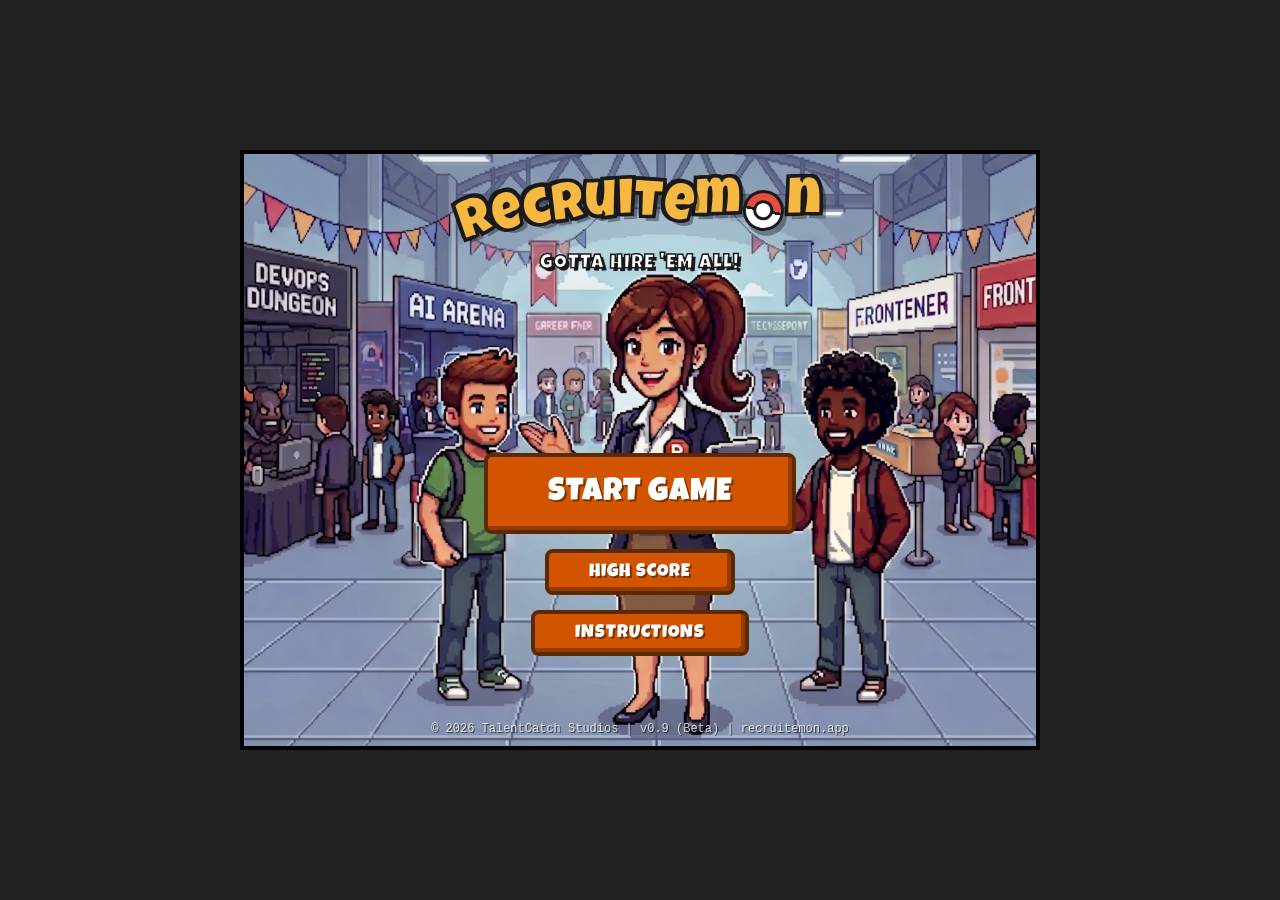
<file: index.html>
<!DOCTYPE html>
<html lang="en">
<head>
  <meta charset="UTF-8">
  <meta name="viewport" content="width=device-width, initial-scale=1.0">
  <meta name="robots" content="noindex, nofollow">
  <meta name="googlebot" content="noindex, nofollow">
  <title>Recruitemon</title>
  <!-- Using Google Fonts "Luckiest Guy" for the chunky game-logo look -->
  <link rel="preconnect" href="https://fonts.googleapis.com">
  <link rel="stylesheet" href="https://fonts.googleapis.com/css2?family=Luckiest+Guy&display=swap">
  <link rel="stylesheet" href="style.css?v=010">
</head>
<body>
  <!-- Client/UI layer -->
  <div id="game-container">
    <div class="title-block">
      <h1 class="game-title" aria-label="Recruitemon">
        <span class="letter">R</span><span class="letter">e</span><span class="letter">c</span><span class="letter">r</span><span class="letter">u</span><span class="letter">i</span><span class="letter">t</span><span class="letter">e</span><span class="letter">m</span><span class="pokeball-o" aria-hidden="true"></span><span class="letter">n</span>
      </h1>
      <p class="game-tagline">Gotta hire 'em all!</p>
    </div>

    <div class="button-group">
      <button class="btn btn-start" id="startGameBtn">Start Game</button>
      <button class="btn btn-highscore" id="highScoreBtn">High Score</button>
      <button class="btn btn-highscore" id="instructionsBtn">Instructions</button>
    </div>

    <p class="footer-text">&copy; 2026 TalentCatch Studios | v0.9 (Beta) | recruitemon.app</p>

    <div id="highscore-panel" class="highscore-panel hidden">
      <h2>High Scores</h2>
      <ol id="highscore-list" class="highscore-list"></ol>
      <button class="btn btn-close" id="closeHighScoreBtn">Close</button>
    </div>

    <div id="name-modal" class="highscore-panel hidden">
      <h2>Who's Recruiting?</h2>
      <input type="text" id="player-name-input" class="name-input" maxlength="20" placeholder="Recruiter Anna">
      <div class="modal-actions">
        <button class="btn btn-close" id="cancelNameBtn">Cancel</button>
        <button class="btn btn-start" id="confirmNameBtn">Play</button>
      </div>
    </div>

    <div id="instructions-panel" class="instructions-panel hidden">
      <p class="instr-eyebrow">Before the Fair</p>
      <h2 class="instr-title">Briefing with the Hiring Manager</h2>

      <div class="instr-bubble-row">
        <div class="instr-bubble">
          <p>"We need as many strong hires as possible before the clock runs out. You've got a timer, a budget, and your energy &mdash; spend them wisely. A cold pitch wastes both."</p>
          <p>Walk the fair with WASD or the arrow keys. Approach a candidate and press SPACE to start negotiating. Use benefits &mdash; Fruit Basket, Home-Office, Coffee, Salary Increase, and Company Car once you level up &mdash; to raise their interest.</p>
          <p>You get 3 attacks per candidate, then it's Pitch Job to close the deal, or Run to walk away.</p>
        </div>
        <div class="instr-portraits">
          <span class="instr-portrait">&#129497;</span>
          <span class="instr-portrait">&#128373;&#65039;</span>
        </div>
      </div>

      <div class="instr-stats">
        <div class="instr-stat instr-stat-energy">
          <span class="instr-stat-value">100</span>
          <span class="instr-stat-label">Energy</span>
        </div>
        <div class="instr-stat instr-stat-budget">
          <span class="instr-stat-value">$250K</span>
          <span class="instr-stat-label">Budget</span>
        </div>
        <div class="instr-stat instr-stat-time">
          <span class="instr-stat-value">90s</span>
          <span class="instr-stat-label">Timer</span>
        </div>
      </div>

      <button class="btn btn-start instr-back-btn" id="closeInstructionsBtn">Back to Menu</button>
    </div>
  </div>

  <script src="app.js?v=010"></script>
</body>
</html>
</file>
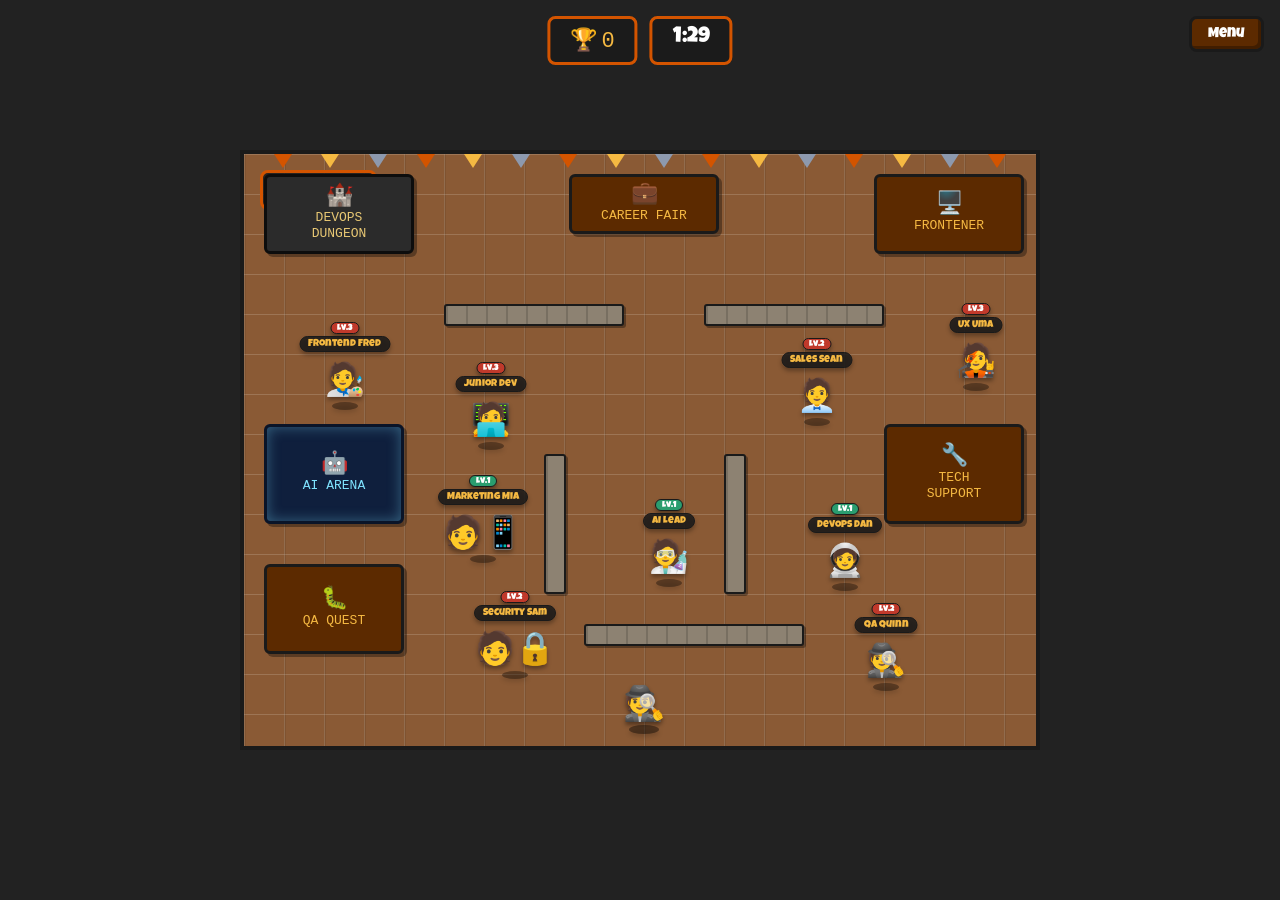
<file: game-code.html>
<!DOCTYPE html>
<html lang="en">
<head>
    <meta charset="UTF-8">
    <meta name="viewport" content="width=device-width, initial-scale=1.0">
    <meta name="robots" content="noindex, nofollow">
    <meta name="googlebot" content="noindex, nofollow">
    <title>Recruitemon - Gotta Hire 'Em All!</title>
    <!-- Using Google Fonts "Luckiest Guy" to match the title screen's game-logo look -->
    <link rel="preconnect" href="https://fonts.googleapis.com">
    <link rel="stylesheet" href="https://fonts.googleapis.com/css2?family=Luckiest+Guy&display=swap">
    <style>
        :root {
            --accent: #d35400;
            --accent-dark: #5c2a00;
            --ink: #1a1a1a;
            --cream: #fff8ec;
            --gold: #f5b942;
        }

        * {
            box-sizing: border-box;
            font-family: 'Courier New', Courier, monospace;
            user-select: none;
        }

        body {
            background-color: #222;
            color: #fff;
            display: flex;
            justify-content: center;
            align-items: center;
            min-height: 100vh;
            margin: 0;
        }

        .hidden {
            display: none !important;
        }

        .pixel-font {
            font-family: 'Luckiest Guy', 'Courier New', Courier, monospace;
        }

        /* ============================= */
        /* WORLD / OVERWORLD (Client/UI) */
        /* ============================= */
        #world-screen {
            width: 800px;
            height: 600px;
            position: relative;
            overflow: hidden;
            border: 4px solid var(--ink);
            background-color: #8a5a35;
            background-image:
                repeating-linear-gradient(90deg, rgba(0, 0, 0, 0.08) 0, rgba(0, 0, 0, 0.08) 2px, transparent 2px, transparent 40px),
                linear-gradient(rgba(255, 255, 255, 0.16) 1px, transparent 1px),
                linear-gradient(90deg, rgba(255, 255, 255, 0.16) 1px, transparent 1px);
            background-size: 40px 40px, 40px 40px, 40px 40px;
        }

        .booth {
            position: absolute;
            display: flex;
            flex-direction: column;
            align-items: center;
            justify-content: center;
            gap: 2px;
            padding: 8px 10px;
            font-size: 13px;
            line-height: 1.2;
            color: var(--gold);
            background: var(--accent-dark);
            border: 3px solid var(--ink);
            border-radius: 6px;
            text-align: center;
            box-shadow: 3px 3px 0 rgba(0, 0, 0, 0.35);
        }

        .booth .booth-icon {
            font-size: 22px;
            line-height: 1;
        }

        /* Themed booth palettes, echoing the reference art's distinct "zones" */
        .booth.theme-devops {
            background: #2b2b2b;
            border-color: #0d0d0d;
            color: #e8c874;
        }

        .booth.theme-ai {
            background: #0f1f3d;
            border-color: #0a1428;
            color: #7fe3ff;
            box-shadow: 3px 3px 0 rgba(0, 0, 0, 0.35), 0 0 14px rgba(127, 227, 255, 0.35) inset;
        }

        .booth.theme-frontend {
            background: #efe6d8;
            border-color: var(--ink);
            color: #5c2a00;
        }

        .wall {
            position: absolute;
            background: #8d8272;
            background-image: repeating-linear-gradient(
                90deg,
                rgba(0, 0, 0, 0.15) 0,
                rgba(0, 0, 0, 0.15) 2px,
                transparent 2px,
                transparent 20px
            );
            border: 2px solid var(--ink);
            border-radius: 3px;
            box-shadow: 2px 2px 0 rgba(0, 0, 0, 0.35);
        }

        .banner-row {
            position: absolute;
            top: 0;
            left: 0;
            width: 100%;
            height: 14px;
            display: flex;
            justify-content: space-evenly;
            pointer-events: none;
        }

        .pennant {
            width: 0;
            height: 0;
            border-left: 9px solid transparent;
            border-right: 9px solid transparent;
            border-top: 14px solid var(--accent);
        }
        .pennant:nth-child(3n+2) { border-top-color: var(--gold); }
        .pennant:nth-child(3n) { border-top-color: #8d99ae; }

        #world-hud {
            position: absolute;
            top: 16px;
            left: 16px;
            background: rgba(26, 26, 26, 0.85);
            border: 3px solid var(--accent);
            border-radius: 8px;
            padding: 8px 14px;
            font-size: 16px;
            color: #fff;
        }

        .top-hud {
            position: fixed;
            top: 16px;
            left: 50%;
            transform: translateX(-50%);
            display: flex;
            gap: 12px;
            z-index: 10;
        }

        .hud-badge {
            background: rgba(26, 26, 26, 0.85);
            border: 3px solid var(--accent);
            border-radius: 8px;
            padding: 8px 20px;
            font-size: 22px;
            color: #fff;
            white-space: nowrap;
        }

        #score-badge {
            color: var(--gold);
        }

        #world-timer.time-low {
            border-color: #c0392b;
            color: #ff8a80;
        }

        #time-up-overlay {
            position: fixed;
            inset: 0;
            display: flex;
            flex-direction: column;
            align-items: center;
            justify-content: center;
            background: rgba(0, 0, 0, 0.75);
            color: #fff;
            text-align: center;
            z-index: 20;
        }

        #time-up-overlay .headline {
            font-size: 42px;
            color: var(--gold);
            text-shadow: 3px 3px 0 #000;
        }

        #time-up-overlay .score-line {
            font-size: 20px;
            margin: 16px 0 24px;
        }

        #time-up-overlay .overlay-actions {
            display: flex;
            gap: 14px;
        }

        #menu-btn {
            position: fixed;
            top: 16px;
            right: 16px;
            background: var(--accent-dark);
            color: #fff;
            border: 3px solid var(--ink);
            border-radius: 8px;
            padding: 8px 16px;
            font-size: 14px;
            cursor: pointer;
            box-shadow: inset -3px -3px 0px 0px rgba(0, 0, 0, 0.3);
            z-index: 10;
        }
        #menu-btn:active {
            box-shadow: inset 3px 3px 0px 0px rgba(0, 0, 0, 0.3);
        }

        @keyframes idle-bob {
            0%, 100% { transform: translate(-50%, -50%) translateY(0); }
            50% { transform: translate(-50%, -50%) translateY(-4px); }
        }

        .npc {
            position: absolute;
            width: 48px;
            height: 48px;
            font-size: 32px;
            display: flex;
            align-items: center;
            justify-content: center;
            transform: translate(-50%, -50%);
            transition: opacity 0.3s ease;
            animation: idle-bob 1.6s ease-in-out infinite;
            filter: drop-shadow(0 3px 2px rgba(0, 0, 0, 0.35));
        }

        .npc::after {
            content: '';
            position: absolute;
            bottom: -6px;
            left: 50%;
            width: 26px;
            height: 8px;
            background: rgba(0, 0, 0, 0.35);
            border-radius: 50%;
            transform: translateX(-50%);
            z-index: -1;
        }

        .npc-label {
            position: absolute;
            top: -20px;
            left: 50%;
            transform: translateX(-50%);
            font-size: 10px;
            color: var(--gold);
            background: rgba(26, 26, 26, 0.85);
            border: 1px solid var(--ink);
            padding: 2px 8px;
            border-radius: 10px;
            white-space: nowrap;
        }

        .npc-reco {
            position: absolute;
            top: -34px;
            left: 50%;
            transform: translateX(-50%);
            font-size: 8px;
            font-weight: bold;
            padding: 1px 6px;
            border-radius: 8px;
            border: 1px solid var(--ink);
            white-space: nowrap;
            color: #fff;
        }

        .npc-reco.reco-ok { background: #2a9d6f; }
        .npc-reco.reco-hard { background: #c0392b; }

        .npc.recruited {
            opacity: 0.25;
            animation: none;
        }

        .npc.locked {
            opacity: 0.5;
            animation: none;
            filter: grayscale(0.6) drop-shadow(0 3px 2px rgba(0, 0, 0, 0.35));
        }

        #player {
            position: absolute;
            width: 48px;
            height: 48px;
            font-size: 34px;
            display: flex;
            align-items: center;
            justify-content: center;
            transform: translate(-50%, -50%);
            filter: drop-shadow(0 3px 2px rgba(0, 0, 0, 0.4));
            animation: idle-bob 1.2s ease-in-out infinite;
        }

        #player::after {
            content: '';
            position: absolute;
            bottom: -6px;
            left: 50%;
            width: 30px;
            height: 9px;
            background: rgba(0, 0, 0, 0.4);
            border-radius: 50%;
            transform: translateX(-50%);
            z-index: -1;
        }

        #interact-prompt {
            position: absolute;
            transform: translate(-50%, -100%);
            background: var(--accent);
            color: #fff;
            border: 2px solid var(--ink);
            border-radius: 6px;
            padding: 4px 10px;
            font-size: 12px;
            white-space: nowrap;
            box-shadow: 2px 2px 0 rgba(0, 0, 0, 0.35);
        }

        /* ================================== */
        /* BATTLE / NEGOTIATION (Client/UI)   */
        /* ================================== */
        #gba-screen {
            width: 800px;
            height: 600px;
            background: linear-gradient(to bottom, #fdf1d6 0%, #fdf1d6 45%, #c9a26a 45%, #a9824f 100%);
            border: 4px solid var(--ink);
            position: relative;
            overflow: hidden;
        }

        .opponent-platform {
            position: absolute;
            top: 130px;
            right: 60px;
            width: 200px;
            height: 50px;
            background: #d9b989;
            border: 3px solid var(--accent-dark);
            border-radius: 50%;
            display: flex;
            justify-content: center;
            align-items: flex-end;
        }
        .opponent-sprite {
            font-size: 76px;
            margin-bottom: 10px;
            filter: drop-shadow(2px 4px 0px rgba(0, 0, 0, 0.2));
        }

        .player-sprite {
            position: absolute;
            bottom: 200px;
            left: 70px;
            font-size: 80px;
            transform: scaleX(-1);
            filter: drop-shadow(-2px 4px 0px rgba(0, 0, 0, 0.3));
        }

        .status-box {
            position: absolute;
            background-color: var(--cream);
            color: var(--ink);
            border: 3px solid var(--ink);
            border-radius: 8px 0px 8px 0px;
            padding: 10px 14px;
            width: 250px;
            box-shadow: 3px 3px 0px rgba(0, 0, 0, 0.35);
        }

        #opponent-status {
            top: 30px;
            left: 30px;
        }

        #player-status {
            bottom: 210px;
            right: 30px;
        }

        .status-header {
            display: flex;
            justify-content: space-between;
            font-weight: bold;
            font-size: 13px;
            margin-bottom: 4px;
        }

        .bar-label {
            font-size: 10px;
            font-weight: bold;
            margin-top: 4px;
        }

        .cand-meta {
            font-size: 10px;
            margin-top: 6px;
            color: #5c2a00;
        }

        .bar-container {
            background: #d9d0bf;
            height: 10px;
            border-radius: 5px;
            border: 1px solid var(--ink);
            overflow: hidden;
        }

        .bar-fill {
            height: 100%;
            transition: width 0.3s ease;
        }
        .interest-fill { background: #2a9d8f; width: 40%; }
        .hp-fill { background: #38b000; width: 100%; }
        .budget-fill { background: #0077b6; width: 100%; }

        .candidate-speech {
            position: absolute;
            top: 70px;
            right: 270px;
            width: 220px;
            background: #fff;
            color: var(--ink);
            border: 3px solid var(--ink);
            border-radius: 10px;
            padding: 10px 12px;
            font-size: 12px;
            font-style: italic;
            line-height: 1.35;
            box-shadow: 3px 3px 0 rgba(0, 0, 0, 0.3);
        }

        .candidate-speech::after {
            content: '';
            position: absolute;
            bottom: -14px;
            right: 40px;
            border: 8px solid transparent;
            border-top-color: #fff;
        }

        #panel-container {
            position: absolute;
            bottom: 0;
            left: 0;
            width: 100%;
            height: 190px;
            background: var(--accent-dark);
            border-top: 4px solid var(--accent);
            display: flex;
            flex-direction: column;
            padding: 12px;
            gap: 10px;
        }

        .panel-top {
            flex: 1;
            display: flex;
            gap: 12px;
            min-height: 0;
        }

        #dialogue-box {
            flex: 1.2;
            background: var(--cream);
            color: var(--ink);
            border: 3px solid var(--ink);
            border-radius: 8px;
            padding: 12px;
            font-size: 15px;
            font-weight: bold;
            line-height: 1.35;
            overflow-y: auto;
        }

        #action-matrix {
            flex: 1;
            display: grid;
            grid-template-columns: 1fr 1fr;
            grid-template-rows: 1fr 1fr;
            gap: 6px;
        }

        .decision-row {
            display: flex;
            gap: 10px;
            height: 44px;
        }

        .decision-row .gba-btn {
            flex: 1;
            font-size: 16px;
        }

        .gba-btn {
            border: 3px solid var(--ink);
            border-radius: 8px;
            color: #fff;
            font-family: 'Luckiest Guy', 'Courier New', Courier, monospace;
            font-weight: normal;
            letter-spacing: 0.5px;
            text-shadow: 2px 2px 0 rgba(0, 0, 0, 0.4);
            font-size: 13px;
            cursor: pointer;
            box-shadow: inset -3px -3px 0px 0px rgba(0, 0, 0, 0.3);
        }
        .gba-btn:active {
            box-shadow: inset 3px 3px 0px 0px rgba(0, 0, 0, 0.3);
        }

        .gba-btn:disabled {
            opacity: 0.4;
            cursor: not-allowed;
            box-shadow: none;
        }

        .btn-run { background-color: #555; }
        .btn-pitch { background-color: var(--accent); }
        .btn-secondary { background-color: #555; }
    </style>
</head>
<body>

<!-- Always-visible HUD, sits above whichever screen is active -->
<div class="top-hud">
    <div id="score-badge" class="hud-badge pixel-font">&#127942; <span id="score-value">0</span></div>
    <div id="world-timer" class="hud-badge pixel-font">1:30</div>
</div>
<button id="menu-btn" class="pixel-font" onclick="location.href='index.html'">Menu</button>

<!-- ============================= -->
<!-- WORLD / OVERWORLD (Client/UI) -->
<!-- ============================= -->
<div id="world-screen">
    <div class="banner-row" id="banner-row"></div>

    <div id="world-hud" class="pixel-font">Hired: <span id="hired-count">0</span> / <span id="hired-total">0</span></div>

    <!-- Booths are rendered by JS from the BOOTHS data below, and double as walls -->
    <div id="booth-layer"></div>

    <!-- Talents are rendered by JS from the TALENT_POOL data below, at random spots -->
    <div id="npc-layer"></div>

    <div id="interact-prompt" class="hidden pixel-font">Press SPACE to talk</div>

    <div id="player">&#128373;&#65039;</div>
</div>

<!-- ============================= -->
<!-- BATTLE / NEGOTIATION (Client/UI) -->
<!-- ============================= -->
<div id="gba-screen" class="hidden">
    <!-- Opponent (Top-Right) -->
    <div id="opponent-status" class="status-box">
        <div class="status-header pixel-font">
            <span id="cand-name">JUNIOR DEV</span>
            <span id="cand-level">Lv.3 &middot; Junior Specialist</span>
        </div>
        <div class="bar-label">INTEREST: <span id="interest-text">40%</span></div>
        <div class="bar-container">
            <div id="interest-bar" class="bar-fill interest-fill"></div>
        </div>
        <div class="cand-meta" id="cand-meta">Wants $80k &middot; Talent 70&#9733; &middot; Attacks left: 4</div>
    </div>

    <div class="opponent-platform">
        <div class="opponent-sprite" id="opponent-sprite">&#129489;&#8205;&#128187;</div>
    </div>

    <div id="candidate-speech" class="candidate-speech hidden pixel-font"></div>

    <!-- Recruiter (Bottom-Left) -->
    <div class="player-sprite">&#128100;&#128188;</div>

    <div id="player-status" class="status-box">
        <div class="status-header pixel-font">
            <span id="recruiter-name">RECRUITER ANNA</span>
            <span id="recruiter-level">&#9794; Lv.1</span>
        </div>
        <div class="bar-label">ENERGY: <span id="hp-text">100/100</span></div>
        <div class="bar-container">
            <div id="hp-bar" class="bar-fill hp-fill"></div>
        </div>
        <div class="bar-label" style="margin-top:2px;">BUDGET: $<span id="budget-text">250</span>k</div>
        <div class="bar-container">
            <div id="budget-bar" class="bar-fill budget-fill"></div>
        </div>
    </div>

    <!-- Bottom Action Controls -->
    <div id="panel-container">
        <div class="panel-top">
            <div id="dialogue-box">
                What will<br>Recruiter Anna do?
            </div>
            <!-- Populated by JS from ATTACK_SETS, based on the recruiter's current level -->
            <div id="action-matrix"></div>
        </div>
        <div class="decision-row">
            <button class="gba-btn btn-run pixel-font" id="btn-run" onclick="runAway()">&#127939; RUN</button>
            <button class="gba-btn btn-pitch pixel-font" id="btn-pitch" onclick="pitchJob()">&#129309; PITCH JOB</button>
        </div>
    </div>
</div>

<script>
    // ================================
    // Data Layer: player identity & shared leaderboard (localStorage)
    // ================================
    const SCORES_KEY = 'recruitemon_scores';
    const PLAYER_NAME_KEY = 'recruitemon_playername';
    const MAX_LEADERBOARD_ENTRIES = 10;

    const urlParams = new URLSearchParams(window.location.search);
    const playerName = urlParams.get('name') || localStorage.getItem(PLAYER_NAME_KEY) || 'Recruiter';

    function saveScore(name, score) {
        let scores = [];
        try {
            const raw = JSON.parse(localStorage.getItem(SCORES_KEY));
            if (Array.isArray(raw)) scores = raw;
        } catch (e) {
            scores = [];
        }

        scores.push({ name, score, date: Date.now() });
        scores.sort((a, b) => b.score - a.score);
        scores = scores.slice(0, MAX_LEADERBOARD_ENTRIES);

        localStorage.setItem(SCORES_KEY, JSON.stringify(scores));
    }

    // ================================
    // Data Layer: map layout & talent pool
    // ================================
    const WORLD_W = 800;
    const WORLD_H = 600;
    const PLAYER_HALF = 24;

    // Booths double as decoration and as walls the player collides with,
    // turning the map into an aisle layout instead of an empty square.
    const BOOTHS = [
        { label: 'DEVOPS<br>DUNGEON', icon: '&#127984;', theme: 'theme-devops', x: 20, y: 20, w: 150, h: 80 },
        { label: 'CAREER FAIR', icon: '&#128188;', theme: '', x: 325, y: 20, w: 150, h: 60 },
        { label: 'FRONTENER', icon: '&#128421;&#65039;', theme: '', x: 630, y: 20, w: 150, h: 80 },
        { label: 'AI ARENA', icon: '&#129302;', theme: 'theme-ai', x: 20, y: 270, w: 140, h: 100 },
        { label: 'TECH<br>SUPPORT', icon: '&#128295;', theme: '', x: 640, y: 270, w: 140, h: 100 },
        { label: 'QA QUEST', icon: '&#128027;', theme: '', x: 20, y: 410, w: 140, h: 90 },
    ];

    // Plain corridor walls (no label) that carve the open floor into a maze
    // instead of one big walkable square.
    const WALLS = [
        { x: 200, y: 150, w: 180, h: 22 },
        { x: 460, y: 150, w: 180, h: 22 },
        { x: 300, y: 300, w: 22, h: 140 },
        { x: 480, y: 300, w: 22, h: 140 },
        { x: 340, y: 470, w: 220, h: 22 },
    ];

    const OBSTACLES = BOOTHS.concat(WALLS);

    const TALENT_POOL = [
        { name: 'Junior Dev', emoji: '&#129489;&#8205;&#128187;' },
        { name: 'AI Lead', emoji: '&#129489;&#8205;&#128300;' },
        { name: 'Frontend Fred', emoji: '&#129489;&#8205;&#127912;' },
        { name: 'Backend Bea', emoji: '&#129489;&#8205;&#128295;' },
        { name: 'DevOps Dan', emoji: '&#129489;&#8205;&#128640;' },
        { name: 'QA Quinn', emoji: '&#128373;&#65039;' },
        { name: 'PM Priya', emoji: '&#129489;&#8205;&#128188;' },
        { name: 'UX Uma', emoji: '&#129489;&#8205;&#127908;' },
        { name: 'Data Dana', emoji: '&#129489;&#8205;&#128202;' },
        { name: 'Security Sam', emoji: '&#129489;&#8205;&#128274;' },
        { name: 'Marketing Mia', emoji: '&#129489;&#8205;&#128241;' },
        { name: 'Sales Sean', emoji: '&#129489;&#8205;&#128188;' },
    ];

    const NPC_COUNT = 9;
    const NPC_RADIUS = 24;
    const MIN_NPC_DIST = 80;
    const PLAYER_SPAWN = { x: WORLD_W / 2, y: WORLD_H - 50 };

    function rectExpanded(rect, margin) {
        return {
            x: rect.x - margin,
            y: rect.y - margin,
            w: rect.w + margin * 2,
            h: rect.h + margin * 2,
        };
    }

    function pointInRect(x, y, rect) {
        return x >= rect.x && x <= rect.x + rect.w && y >= rect.y && y <= rect.y + rect.h;
    }

    function isInsideAnyBooth(x, y, margin) {
        return OBSTACLES.some((obstacle) => pointInRect(x, y, rectExpanded(obstacle, margin)));
    }

    function pickRandomSpot(placed) {
        for (let attempt = 0; attempt < 200; attempt++) {
            const x = 50 + Math.random() * (WORLD_W - 100);
            const y = 110 + Math.random() * (WORLD_H - 170);

            if (isInsideAnyBooth(x, y, NPC_RADIUS)) continue;
            if (Math.hypot(x - PLAYER_SPAWN.x, y - PLAYER_SPAWN.y) < MIN_NPC_DIST) continue;
            if (placed.some((p) => Math.hypot(x - p.x, y - p.y) < MIN_NPC_DIST)) continue;

            return { x, y };
        }
        // Fallback if the map is too crowded to find a free spot
        return { x: WORLD_W / 2, y: WORLD_H / 2 };
    }

    function shuffle(array) {
        const copy = array.slice();
        for (let i = copy.length - 1; i > 0; i--) {
            const j = Math.floor(Math.random() * (i + 1));
            [copy[i], copy[j]] = [copy[j], copy[i]];
        }
        return copy;
    }

    function randInt(min, max) {
        return Math.floor(min + Math.random() * (max - min + 1));
    }

    function randRange(min, max) {
        return min + Math.random() * (max - min);
    }

    function levelTitle(levelNum) {
        if (levelNum <= 3) return 'Junior Specialist';
        if (levelNum === 4) return 'Specialist';
        return 'Senior Specialist';
    }

    // Maps a candidate's own seniority to the recruiter level you'd ideally want
    // before approaching them — shown as a badge on the map so you can scout first.
    function recommendedLevel(npc) {
        if (npc.levelNum <= 4) return 1;
        if (npc.levelNum === 5) return 2;
        return 3;
    }

    // Randomly place a fresh set of talents every time the game loads, each with
    // their own negotiation stats (level, salary expectation, interest, talent value)
    const chosenTalents = shuffle(TALENT_POOL).slice(0, NPC_COUNT);
    const placedSpots = [];
    const npcs = chosenTalents.map((talent, i) => {
        const spot = pickRandomSpot(placedSpots);
        placedSpots.push(spot);

        const levelNum = randInt(3, 6);

        // Junior/entry-level candidates (Lv.1 recommended) are usually easier to
        // close, but not always — keeps some variety instead of a guaranteed freebie.
        const isEasyJunior = levelNum <= 4 && Math.random() < 0.6;
        let hireThreshold = 55 + (levelNum - 3) * 8;
        let interest = randInt(10, 60);
        if (isEasyJunior) {
            hireThreshold = Math.max(30, hireThreshold - randInt(10, 20));
            interest = Math.min(70, interest + randInt(10, 20));
        }

        return {
            id: 'npc-' + i,
            name: talent.name,
            emoji: talent.emoji,
            x: spot.x,
            y: spot.y,
            recruited: false,
            lockedUntil: 0,

            // Negotiation stats
            levelNum,
            levelTitle: levelTitle(levelNum),
            interest,
            salaryExpectation: [60, 70, 80, 90, 100][randInt(0, 4)],
            offeredSalary: 50,
            baseTalent: randInt(55, 95),
            hireThreshold,
            aggression: 0,
            affinities: {},
        };
    });

    // Lazily rolls (and caches) how much a candidate responds to a given benefit
    // category — e.g. some candidates just don't care about remote work at all.
    function getAffinity(npc, category) {
        if (!(category in npc.affinities)) {
            npc.affinities[category] = category === 'remote'
                ? (Math.random() < 0.3 ? 0 : randRange(0.8, 1.6))
                : randRange(0.6, 1.5);
        }
        return npc.affinities[category];
    }

    const boothLayer = document.getElementById('booth-layer');
    BOOTHS.forEach((booth) => {
        const el = document.createElement('div');
        el.className = 'booth pixel-font' + (booth.theme ? ' ' + booth.theme : '');
        el.style.left = booth.x + 'px';
        el.style.top = booth.y + 'px';
        el.style.width = booth.w + 'px';
        el.style.height = booth.h + 'px';
        el.innerHTML = `<span class="booth-icon">${booth.icon}</span><span>${booth.label}</span>`;
        boothLayer.appendChild(el);
    });

    WALLS.forEach((wall) => {
        const el = document.createElement('div');
        el.className = 'wall';
        el.style.left = wall.x + 'px';
        el.style.top = wall.y + 'px';
        el.style.width = wall.w + 'px';
        el.style.height = wall.h + 'px';
        boothLayer.appendChild(el);
    });

    const bannerRow = document.getElementById('banner-row');
    for (let i = 0; i < 16; i++) {
        const flag = document.createElement('div');
        flag.className = 'pennant';
        bannerRow.appendChild(flag);
    }

    const npcLayer = document.getElementById('npc-layer');
    npcs.forEach((npc) => {
        const el = document.createElement('div');
        el.className = 'npc';
        el.id = npc.id;
        el.style.left = npc.x + 'px';
        el.style.top = npc.y + 'px';
        npc.recommendedLevel = recommendedLevel(npc);
        el.innerHTML = `${npc.emoji}<span class="npc-reco pixel-font" id="${npc.id}-reco">Lv.${npc.recommendedLevel}</span><span class="npc-label pixel-font">${npc.name}</span>`;
        npcLayer.appendChild(el);
    });

    let hiredCount = 0;
    document.getElementById('hired-total').textContent = npcs.length;

    // ================================
    // Data Layer: recruiter state (persists across the whole round, not per-candidate)
    // ================================
    const recruiter = {
        energy: 100,
        budget: 250,
        maxBudget: 250,
        level: 1,
        totalScore: 0,
    };

    // Colors the "recommended level" badges based on whether the recruiter currently
    // meets or exceeds each candidate's suggested level (so it stays up to date as you level up/down).
    function refreshRecoBadges() {
        npcs.forEach((npc) => {
            const badge = document.getElementById(npc.id + '-reco');
            if (!badge) return;
            badge.classList.toggle('reco-ok', recruiter.level >= npc.recommendedLevel);
            badge.classList.toggle('reco-hard', recruiter.level < npc.recommendedLevel);
        });
    }
    refreshRecoBadges();

    function computeLevelFromScore(score) {
        if (score >= 200) return 3;
        if (score >= 100) return 2;
        return 1;
    }

    const ATTACK_SETS = {
        1: [
            { id: 'salary', label: 'SALARY +5%', category: 'salary', pct: 5, color: '#0077b6' },
            { id: 'coffee', label: 'COFFEE FLATRATE', category: 'coffee', base: 10, color: '#6d4c2f' },
            { id: 'homeoffice', label: 'HOME-OFFICE', category: 'remote', base: 18, color: '#c0392b' },
            { id: 'fruit', label: 'FRUIT BASKET', category: 'fruit', base: 6, color: '#f5b942' },
        ],
        2: [
            { id: 'salary', label: 'SALARY +10%', category: 'salary', pct: 10, color: '#0077b6' },
            { id: 'homeoffice_equip', label: 'HOME-OFFICE + GEAR', category: 'remote', base: 22, color: '#c0392b' },
            { id: 'jobrad', label: 'JOBRAD', category: 'jobrad', base: 16, color: '#6d4c2f' },
            { id: 'flexdays', label: 'FLEX DAYS', category: 'flexdays', base: 16, color: '#f5b942' },
        ],
        3: [
            { id: 'salary', label: 'SALARY +20%', category: 'salary', pct: 20, color: '#0077b6' },
            { id: 'wellpass', label: 'WELLPASS', category: 'wellpass', base: 24, color: '#6d4c2f' },
            { id: 'companycar', label: 'COMPANY CAR', category: 'car', base: 28, cost: 20, color: '#6a4caf' },
            { id: 'pto', label: '+5 DAYS PTO', category: 'pto', base: 24, color: '#f5b942' },
        ],
    };

    // ================================
    // Logic/Middleware: overworld movement
    // ================================
    const SPEED = 4;
    const INTERACT_RANGE = 60;

    const worldScreen = document.getElementById('world-screen');
    const gbaScreen = document.getElementById('gba-screen');
    const playerEl = document.getElementById('player');
    const promptEl = document.getElementById('interact-prompt');

    const player = { x: PLAYER_SPAWN.x, y: PLAYER_SPAWN.y };
    const keys = new Set();
    let currentTarget = null;
    let inBattle = false;
    let gameOver = false;

    // ================================
    // Logic/Middleware: 1-minute round timer
    // ================================
    const ROUND_SECONDS = 90;
    let timeLeft = ROUND_SECONDS;
    const timerEl = document.getElementById('world-timer');

    function formatTime(totalSeconds) {
        const m = Math.floor(totalSeconds / 60);
        const s = totalSeconds % 60;
        return m + ':' + String(s).padStart(2, '0');
    }

    function tickTimer() {
        if (gameOver) return;
        timeLeft -= 1;
        if (timeLeft <= 10) timerEl.classList.add('time-low');

        if (timeLeft <= 0) {
            timeLeft = 0;
            timerEl.textContent = formatTime(0);
            endGame();
            return;
        }
        timerEl.textContent = formatTime(timeLeft);
        setTimeout(tickTimer, 1000);
    }
    timerEl.textContent = formatTime(timeLeft);
    setTimeout(tickTimer, 1000);

    function endGame() {
        gameOver = true;
        inBattle = true;
        promptEl.classList.add('hidden');

        saveScore(playerName, recruiter.totalScore);

        const overlay = document.createElement('div');
        overlay.id = 'time-up-overlay';
        overlay.className = 'pixel-font';
        overlay.innerHTML = `
            <div class="headline">TIME'S UP!</div>
            <div class="score-line">${playerName} hired ${hiredCount} / ${npcs.length} talents &mdash; ${recruiter.totalScore} pts</div>
            <div class="overlay-actions">
                <button class="gba-btn btn-pitch pixel-font" style="padding: 14px 28px; font-size: 16px;" onclick="location.reload()">Play Again</button>
                <button class="gba-btn btn-secondary pixel-font" style="padding: 14px 28px; font-size: 16px;" onclick="location.href='index.html'">Start Screen</button>
            </div>
        `;
        document.body.appendChild(overlay);
    }

    function hitsWall(x, y) {
        return isInsideAnyBooth(x, y, PLAYER_HALF);
    }

    const MOVE_KEYS = ['w', 'a', 's', 'd', 'arrowup', 'arrowdown', 'arrowleft', 'arrowright', ' '];

    window.addEventListener('keydown', (e) => {
        const key = e.key.toLowerCase();
        if (MOVE_KEYS.includes(key)) e.preventDefault();
        if (inBattle) return;

        if (key === ' ') {
            if (currentTarget) startBattle(currentTarget);
            return;
        }
        keys.add(key);
    });

    window.addEventListener('keyup', (e) => {
        keys.delete(e.key.toLowerCase());
    });

    function findNearbyNpc() {
        let closest = null;
        let closestDist = INTERACT_RANGE;
        for (const npc of npcs) {
            if (npc.recruited || Date.now() < npc.lockedUntil) continue;
            const dist = Math.hypot(player.x - npc.x, player.y - npc.y);
            if (dist < closestDist) {
                closest = npc;
                closestDist = dist;
            }
        }
        return closest;
    }

    function updateWorld() {
        if (!inBattle) {
            let dx = 0;
            let dy = 0;
            if (keys.has('w') || keys.has('arrowup')) dy -= 1;
            if (keys.has('s') || keys.has('arrowdown')) dy += 1;
            if (keys.has('a') || keys.has('arrowleft')) dx -= 1;
            if (keys.has('d') || keys.has('arrowright')) dx += 1;

            if (dx !== 0 || dy !== 0) {
                const len = Math.hypot(dx, dy);
                const stepX = (dx / len) * SPEED;
                const stepY = (dy / len) * SPEED;

                // Move on each axis separately so the player slides along booth walls
                // instead of getting stuck when approaching them diagonally.
                const nextX = Math.max(PLAYER_HALF, Math.min(WORLD_W - PLAYER_HALF, player.x + stepX));
                if (!hitsWall(nextX, player.y)) player.x = nextX;

                const nextY = Math.max(PLAYER_HALF, Math.min(WORLD_H - PLAYER_HALF, player.y + stepY));
                if (!hitsWall(player.x, nextY)) player.y = nextY;
            }

            playerEl.style.left = player.x + 'px';
            playerEl.style.top = player.y + 'px';

            currentTarget = findNearbyNpc();
            if (currentTarget) {
                promptEl.classList.remove('hidden');
                promptEl.style.left = currentTarget.x + 'px';
                promptEl.style.top = (currentTarget.y - 28) + 'px';
            } else {
                promptEl.classList.add('hidden');
            }
        }

        requestAnimationFrame(updateWorld);
    }
    requestAnimationFrame(updateWorld);

    // ================================
    // Logic/Middleware: negotiation ("battle") screen
    // ================================
    let activeNpc = null;
    let usedAttacks = new Set();

    // Candidate-side speech: first-person reactions, quoted in a speech bubble
    const QUOTES = {
        big: ["Wow, that's amazing!", "Okay, I'm seriously impressed!", "Now THAT gets my attention!"],
        small: ["Hmm, that's nice.", "Okay, that helps a little.", "Interesting... tell me more."],
        none: ["Meh, I've heard better.", "That doesn't really move the needle for me.", "I'm not that fussed about it, honestly."],
        negative: ["Actually, another company just offered me more...", "Hmm, that's a bit off-putting.", "I'm not sure that helps your case."],
        indifferent: ["I honestly don't care about that.", "Not really my thing, but thanks I guess."],
        hired: ["Deal! I'm excited to get started!", "You've got yourself a new hire!", "Alright, let's do this!"],
        rejected: ["Sorry, it's just not enough for me.", "I don't think this is the right fit.", "I'll have to pass on this one."],
        fled: ["Oh... okay, maybe another time.", "Guess I'll keep looking around."],
    };

    function pickQuote(pool) {
        return pool[randInt(0, pool.length - 1)];
    }

    function showSpeech(text) {
        const bubble = document.getElementById('candidate-speech');
        bubble.textContent = `"${text}"`;
        bubble.classList.remove('hidden');
    }

    function hideSpeech() {
        document.getElementById('candidate-speech').classList.add('hidden');
    }

    function applyInterest(npc, delta) {
        npc.interest = Math.max(0, Math.min(100, npc.interest + delta));
    }

    function renderActionMatrix() {
        const matrix = document.getElementById('action-matrix');
        matrix.innerHTML = '';
        ATTACK_SETS[recruiter.level].forEach((attack) => {
            const btn = document.createElement('button');
            btn.className = 'gba-btn';
            btn.id = 'btn-' + attack.id;
            btn.textContent = attack.label;
            btn.style.backgroundColor = attack.color;
            btn.onclick = () => playMove(attack.id);
            matrix.appendChild(btn);
        });
    }

    function startBattle(npc) {
        if (gameOver) return;
        inBattle = true;
        activeNpc = npc;
        usedAttacks = new Set();
        hideSpeech();

        document.getElementById('cand-name').textContent = npc.name.toUpperCase();
        document.getElementById('cand-level').textContent = `Lv.${npc.levelNum} · ${npc.levelTitle} · Reco. Lv.${npc.recommendedLevel}`;
        document.getElementById('opponent-sprite').innerHTML = npc.emoji;
        document.getElementById('dialogue-box').innerHTML =
            `${npc.name} wants $${npc.salaryExpectation}k.<br>Needs ~${npc.hireThreshold}% interest to accept a pitch.`;

        renderActionMatrix();
        updateUI();
        worldScreen.classList.add('hidden');
        gbaScreen.classList.remove('hidden');
    }

    function endBattle(recruited) {
        if (gameOver) return;
        inBattle = false;
        if (recruited && activeNpc) {
            document.getElementById(activeNpc.id).classList.add('recruited');
            hiredCount += 1;
            document.getElementById('hired-count').textContent = hiredCount;
            document.getElementById('score-value').textContent = recruiter.totalScore;
        }
        activeNpc = null;
        currentTarget = null;
        promptEl.classList.add('hidden');
        hideSpeech();

        gbaScreen.classList.add('hidden');
        worldScreen.classList.remove('hidden');
    }

    function updateUI() {
        const npc = activeNpc;
        const attackSet = ATTACK_SETS[recruiter.level];

        if (npc) {
            document.getElementById('interest-bar').style.width = npc.interest + '%';
            document.getElementById('interest-text').textContent = npc.interest + '%';
            document.getElementById('cand-meta').textContent =
                `Wants $${npc.salaryExpectation}k (offered $${npc.offeredSalary}k) · Talent ${npc.baseTalent}★ · Attacks left: ${attackSet.length - usedAttacks.size}`;
        }

        document.getElementById('hp-bar').style.width = recruiter.energy + '%';
        document.getElementById('hp-text').innerText = `${recruiter.energy}/100`;
        document.getElementById('budget-bar').style.width = Math.max(0, (recruiter.budget / recruiter.maxBudget) * 100) + '%';
        document.getElementById('budget-text').innerText = recruiter.budget;
        document.getElementById('recruiter-level').textContent = `♀ Lv.${recruiter.level}`;

        attackSet.forEach((attack) => {
            const btn = document.getElementById('btn-' + attack.id);
            if (btn) btn.disabled = usedAttacks.has(attack.id);
        });
    }

    function useAttack(npc, attack) {
        let delta = 0;
        let systemNote = '';
        let quote;

        if (attack.category === 'salary') {
            const raise = Math.round(npc.salaryExpectation * (attack.pct / 100));
            const newOffered = Math.min(npc.salaryExpectation, npc.offeredSalary + raise);
            const actualRaise = newOffered - npc.offeredSalary;
            npc.offeredSalary = newOffered;
            npc.aggression += 1;
            delta = actualRaise > 0 ? Math.round(attack.pct * 1.3) : 0;
            systemNote = actualRaise > 0
                ? `Raised the offer by $${actualRaise}k (+${attack.pct}%). Offer now $${newOffered}k.`
                : `They're already offered their full expectation.`;
        } else {
            if (attack.category === 'remote' && getAffinity(npc, 'remote') === 0) {
                delta = 0;
                quote = pickQuote(QUOTES.indifferent);
            } else {
                if (attack.cost) {
                    if (recruiter.budget < attack.cost) {
                        systemNote = `Not enough budget for ${attack.label.toLowerCase()}.`;
                        updateUI();
                        return { systemNote, quote: pickQuote(QUOTES.none) };
                    }
                    recruiter.budget -= attack.cost;
                }
                const affinity = getAffinity(npc, attack.category);
                delta = Math.round((attack.base + randRange(-attack.base * 0.2, attack.base * 0.2)) * affinity);
            }
            if (attack.category === 'coffee') {
                recruiter.energy = Math.min(100, recruiter.energy + 5);
            }
            systemNote = `Used ${attack.label}.`;
        }

        // Occasionally a rival offer chips away at interest, regardless of the attack used
        if (Math.random() < 0.15) {
            delta -= randInt(3, 10);
        }

        applyInterest(npc, delta);

        if (!quote) {
            if (delta < 0) quote = pickQuote(QUOTES.negative);
            else if (delta >= 15) quote = pickQuote(QUOTES.big);
            else if (delta >= 5) quote = pickQuote(QUOTES.small);
            else quote = pickQuote(QUOTES.none);
        }

        return { systemNote, quote };
    }

    function playMove(attackId) {
        if (gameOver) return;
        const npc = activeNpc;
        if (!npc || usedAttacks.has(attackId)) return;

        const attack = ATTACK_SETS[recruiter.level].find((a) => a.id === attackId);
        if (!attack) return;

        usedAttacks.add(attackId);
        const result = useAttack(npc, attack);
        document.getElementById('dialogue-box').textContent = result.systemNote;
        showSpeech(result.quote);
        updateUI();
    }

    function pitchJob() {
        if (gameOver) return;
        const npc = activeNpc;
        if (!npc) return;

        const dialog = document.getElementById('dialogue-box');

        if (npc.interest >= npc.hireThreshold) {
            const fitMultiplier = Math.max(0.55, 1 - npc.aggression * 0.12);
            const finalScore = Math.round(npc.baseTalent * fitMultiplier);
            recruiter.totalScore += finalScore;
            recruiter.budget = Math.max(0, recruiter.budget - npc.offeredSalary);

            const newLevel = computeLevelFromScore(recruiter.totalScore);
            const leveledUp = newLevel > recruiter.level;
            if (leveledUp) {
                recruiter.level = newLevel;
                refreshRecoBadges();
            }

            dialog.innerHTML = `Gotcha! ${npc.name} was hired!<br>+${finalScore} pts &middot; -$${npc.offeredSalary}k budget` +
                (leveledUp ? `<br>LEVEL UP! You're now Lv.${recruiter.level}` : '');
            showSpeech(pickQuote(QUOTES.hired));
            updateUI();
            setTimeout(() => endBattle(true), 1800);
        } else {
            recruiter.energy = Math.max(0, recruiter.energy - 20);
            let levelDownNote = '';

            if (recruiter.energy <= 0) {
                recruiter.energy = 100;
                recruiter.level = Math.max(1, recruiter.level - 1);
                refreshRecoBadges();
                levelDownNote = `<br>Burned out! You dropped to Lv.${recruiter.level} (energy refilled).`;
            }

            npc.lockedUntil = Date.now() + 5000;
            const npcEl = document.getElementById(npc.id);
            npcEl.classList.add('locked');
            setTimeout(() => npcEl.classList.remove('locked'), 5000);

            dialog.innerHTML = `${npc.name} turned down the offer.<br>Not enough interest to close the deal.${levelDownNote}`;
            showSpeech(pickQuote(QUOTES.rejected));
            updateUI();
            setTimeout(() => endBattle(false), 1800);
        }
    }

    function runAway() {
        if (gameOver || !activeNpc) return;
        document.getElementById('dialogue-box').innerHTML = `You stepped away from the negotiation.`;
        showSpeech(pickQuote(QUOTES.fled));
        setTimeout(() => endBattle(false), 900);
    }
</script>
</body>
</html>
</file>
<file: style.css>
/* Client/UI layer */
* {
  box-sizing: border-box;
}

body, html {
  margin: 0;
  padding: 0;
  height: 100%;
  display: flex;
  justify-content: center;
  align-items: center;
  background-color: #222;
  font-family: 'Courier New', Courier, monospace;
}

#game-container {
  position: relative;
  width: 800px;
  height: 600px;
  background-image: url('assets/images/start-screen-bg.jpeg');
  background-size: cover;
  background-position: center;
  background-color: #444;
  border: 4px solid #000;
}

.title-block {
  position: absolute;
  top: 24px;
  width: 100%;
  text-align: center;
}

.game-title {
  margin: 0;
  padding: 0 0 10px;
  font-family: 'Luckiest Guy', 'Courier New', Courier, monospace;
  font-size: 52px;
  line-height: 1;
  letter-spacing: 1px;
}

.game-title .letter,
.game-title .pokeball-o {
  display: inline-block;
}

.game-title .letter {
  color: #f5b942;
  -webkit-text-stroke: 3px #1a1a1a;
  text-shadow:
    2px 2px 0 #1a1a1a,
    -2px -2px 0 #1a1a1a,
    2px -2px 0 #1a1a1a,
    -2px 2px 0 #1a1a1a,
    5px 5px 0 rgba(0, 0, 0, 0.35);
}

/* Arch the title like a logo lockup: letters dip down toward the edges */
.game-title .letter:nth-child(1)  { transform: translateY(20px) rotate(-20deg); }
.game-title .letter:nth-child(2)  { transform: translateY(14px) rotate(-16deg); }
.game-title .letter:nth-child(3)  { transform: translateY(9px)  rotate(-12deg); }
.game-title .letter:nth-child(4)  { transform: translateY(5px)  rotate(-8deg); }
.game-title .letter:nth-child(5)  { transform: translateY(2px)  rotate(-4deg); }
.game-title .letter:nth-child(6)  { transform: translateY(0)    rotate(0deg); }
.game-title .letter:nth-child(7)  { transform: translateY(2px)  rotate(4deg); }
.game-title .letter:nth-child(8)  { transform: translateY(5px)  rotate(8deg); }
.game-title .pokeball-o           { transform: translateY(9px)  rotate(12deg); }
.game-title .letter:nth-child(10) { transform: translateY(14px) rotate(16deg); }

/* CSS-only Pokeball standing in for the "O" in "Recruitemon" */
.pokeball-o {
  width: 0.78em;
  height: 0.78em;
  margin: 0 2px;
  border-radius: 50%;
  background: linear-gradient(to bottom, #e74c3c 0%, #e74c3c 46%, #1a1a1a 46%, #1a1a1a 54%, #fff 54%, #fff 100%);
  border: 3px solid #1a1a1a;
  position: relative;
  vertical-align: -0.12em;
  box-shadow: 4px 4px 0 rgba(0, 0, 0, 0.35);
}

.pokeball-o::after {
  content: '';
  position: absolute;
  top: 50%;
  left: 50%;
  width: 0.26em;
  height: 0.26em;
  background: #fff;
  border: 3px solid #1a1a1a;
  border-radius: 50%;
  transform: translate(-50%, -50%);
}

.game-tagline {
  margin: 14px 0 0;
  font-family: 'Luckiest Guy', 'Courier New', Courier, monospace;
  font-size: 20px;
  color: #fff;
  -webkit-text-stroke: 1.5px #1a1a1a;
  text-shadow: 3px 3px 0 #1a1a1a;
  text-transform: uppercase;
  letter-spacing: 1px;
}

.footer-text {
  position: absolute;
  bottom: 10px;
  width: 100%;
  text-align: center;
  margin: 0;
  font-size: 12px;
  color: rgba(255, 255, 255, 0.8);
  text-shadow: 1px 1px 0 rgba(0, 0, 0, 0.6);
}

.button-group {
  position: absolute;
  bottom: 90px;
  width: 100%;
  display: flex;
  flex-direction: column;
  align-items: center;
  gap: 15px;
}

.btn {
  background-color: #d35400;
  color: white;
  border: 4px solid #5c2a00;
  border-radius: 8px;
  font-family: 'Luckiest Guy', 'Courier New', Courier, monospace;
  font-weight: normal;
  text-transform: uppercase;
  letter-spacing: 1px;
  text-shadow: 2px 2px 0 rgba(0, 0, 0, 0.4);
  cursor: pointer;
  box-shadow: inset -4px -4px 0px 0px rgba(0, 0, 0, 0.3);
}

.btn:active {
  box-shadow: inset 4px 4px 0px 0px rgba(0, 0, 0, 0.3);
}

.btn-start {
  padding: 20px 60px;
  font-size: 32px;
}

.btn-highscore {
  padding: 10px 40px;
  font-size: 18px;
}

.highscore-panel {
  position: absolute;
  top: 50%;
  left: 50%;
  transform: translate(-50%, -50%);
  background-color: rgba(0, 0, 0, 0.85);
  border: 4px solid #d35400;
  border-radius: 8px;
  padding: 30px 50px;
  text-align: center;
  color: white;
}

.highscore-panel.hidden {
  display: none;
}

.highscore-panel h2 {
  margin-top: 0;
  text-transform: uppercase;
}

.highscore-list {
  list-style: none;
  margin: 0 0 20px;
  padding: 0;
  min-width: 220px;
  max-height: 240px;
  overflow-y: auto;
  text-align: left;
}

.highscore-list li {
  display: flex;
  justify-content: space-between;
  gap: 20px;
  padding: 6px 4px;
  border-bottom: 1px solid rgba(255, 255, 255, 0.15);
  font-size: 16px;
}

.highscore-list .hs-name {
  color: #fff;
}

.highscore-list .hs-score {
  font-weight: bold;
  color: #f39c12;
}

.highscore-empty {
  color: rgba(255, 255, 255, 0.7);
  font-size: 14px;
  margin: 0 0 20px;
}

.name-input {
  display: block;
  width: 100%;
  min-width: 240px;
  box-sizing: border-box;
  margin: 16px 0;
  padding: 10px 14px;
  font-size: 18px;
  font-family: 'Courier New', Courier, monospace;
  text-align: center;
  border: 3px solid #5c2a00;
  border-radius: 6px;
  background: #fff8ec;
  color: #1a1a1a;
}

.modal-actions {
  display: flex;
  gap: 12px;
  justify-content: center;
}

.btn-close {
  padding: 8px 24px;
  font-size: 14px;
}

.instructions-panel {
  position: absolute;
  top: 30px;
  left: 30px;
  right: 30px;
  bottom: 30px;
  background: linear-gradient(160deg, #6c4a8f 0%, #8a6bab 60%, #a888c4 100%);
  border: 4px solid #1a1a1a;
  border-radius: 14px;
  padding: 24px 28px;
  color: #1a1a1a;
  box-shadow: 0 10px 0 rgba(0, 0, 0, 0.3);
  overflow-y: auto;
}

.instructions-panel.hidden {
  display: none;
}

.instr-eyebrow {
  margin: 0;
  font-family: 'Luckiest Guy', 'Courier New', Courier, monospace;
  font-size: 14px;
  letter-spacing: 2px;
  text-transform: uppercase;
  color: #f5e1ff;
  text-shadow: 1px 1px 0 rgba(0, 0, 0, 0.4);
}

.instr-title {
  margin: 4px 0 16px;
  font-family: 'Luckiest Guy', 'Courier New', Courier, monospace;
  font-size: 28px;
  color: #fff;
  text-shadow: 2px 2px 0 rgba(0, 0, 0, 0.35);
}

.instr-bubble-row {
  display: flex;
  align-items: flex-start;
  gap: 16px;
}

.instr-bubble {
  flex: 1;
  background: #fdf1e0;
  border: 3px solid #1a1a1a;
  border-radius: 10px;
  padding: 14px 18px;
  font-size: 13px;
  line-height: 1.5;
}

.instr-bubble p {
  margin: 0 0 10px;
}

.instr-bubble p:last-child {
  margin-bottom: 0;
}

.instr-portraits {
  display: flex;
  flex-direction: column;
  gap: 10px;
  flex-shrink: 0;
}

.instr-portrait {
  display: flex;
  align-items: center;
  justify-content: center;
  width: 64px;
  height: 64px;
  font-size: 34px;
  background: #fdf1e0;
  border: 3px solid #1a1a1a;
  border-radius: 50%;
  box-shadow: 3px 3px 0 rgba(0, 0, 0, 0.3);
}

.instr-stats {
  display: flex;
  gap: 14px;
  margin: 20px 0;
}

.instr-stat {
  flex: 1;
  display: flex;
  flex-direction: column;
  align-items: center;
  gap: 4px;
  padding: 14px 8px;
  border: 3px solid #1a1a1a;
  border-radius: 8px;
  background: #fdf1e0;
}

.instr-stat-value {
  font-family: 'Luckiest Guy', 'Courier New', Courier, monospace;
  font-size: 26px;
  color: #1a1a1a;
}

.instr-stat-label {
  font-size: 12px;
  text-transform: uppercase;
  letter-spacing: 1px;
  color: #5c2a00;
}

.instr-stat-energy .instr-stat-value { color: #6a4caf; }
.instr-stat-budget .instr-stat-value { color: #1f7a5c; }
.instr-stat-time .instr-stat-value { color: #c0392b; }

.instr-back-btn {
  display: block;
  width: 100%;
  padding: 14px;
  font-size: 20px;
}
</file>
